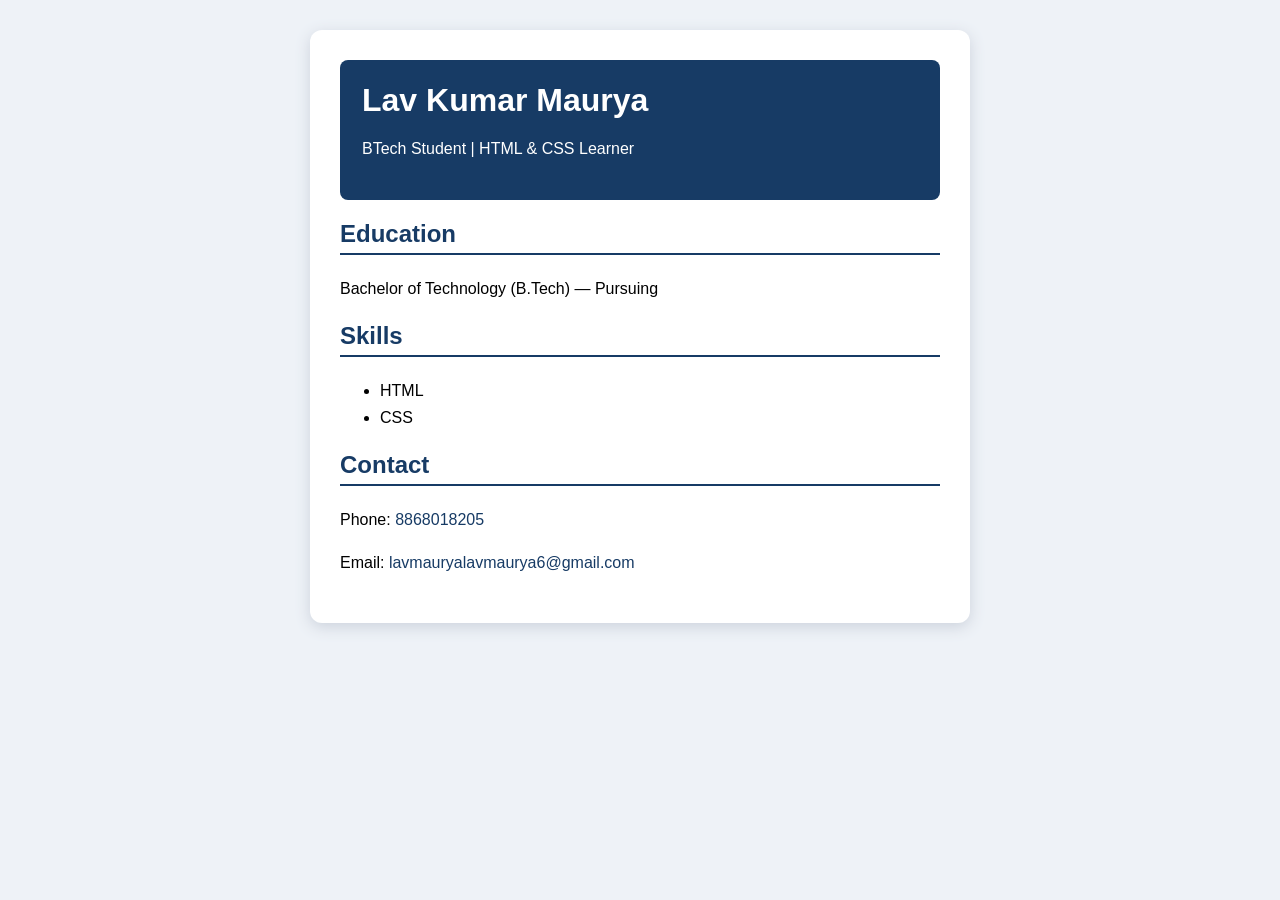
<file: index.html>
<!DOCTYPE html>
<html lang="en">
<head>
    <meta charset="UTF-8">
    <meta name="viewport" content="width=device-width, initial-scale=1.0">
    <title>Lav Kumar Maurya - Resume</title>
    <style>
        body {
            font-family: Arial, sans-serif;
            background: #eef2f7;
            margin: 0;
            padding: 30px;
        }

        .resume {
            max-width: 600px;
            margin: auto;
            background: white;
            padding: 30px;
            border-radius: 12px;
            box-shadow: 0 4px 15px #ccd2dc;
        }

        header {
            background: #173b65;
            color: white;
            padding: 22px;
            border-radius: 8px;
        }

        h1 {
            margin: 0 0 10px;
        }

        h2 {
            color: #173b65;
            border-bottom: 2px solid #173b65;
            padding-bottom: 5px;
        }

        p, li {
            line-height: 1.7;
        }

        a {
            color: #173b65;
            text-decoration: none;
        }
    </style>
</head>
<body>
    <div class="resume">
        <header>
            <h1>Lav Kumar Maurya</h1>
            <p>BTech Student | HTML & CSS Learner</p>
        </header>

        <h2>Education</h2>
        <p>Bachelor of Technology (B.Tech) — Pursuing</p>

        <h2>Skills</h2>
        <ul>
            <li>HTML</li>
            <li>CSS</li>
        </ul>

        <h2>Contact</h2>
        <p>Phone: <a href="tel:8868018205">8868018205</a></p>
        <p>Email: <a href="mailto:lavmauryalavmaurya6@gmail.com">
            lavmauryalavmaurya6@gmail.com
        </a></p>
    </div>
</body>
</html>
</file>
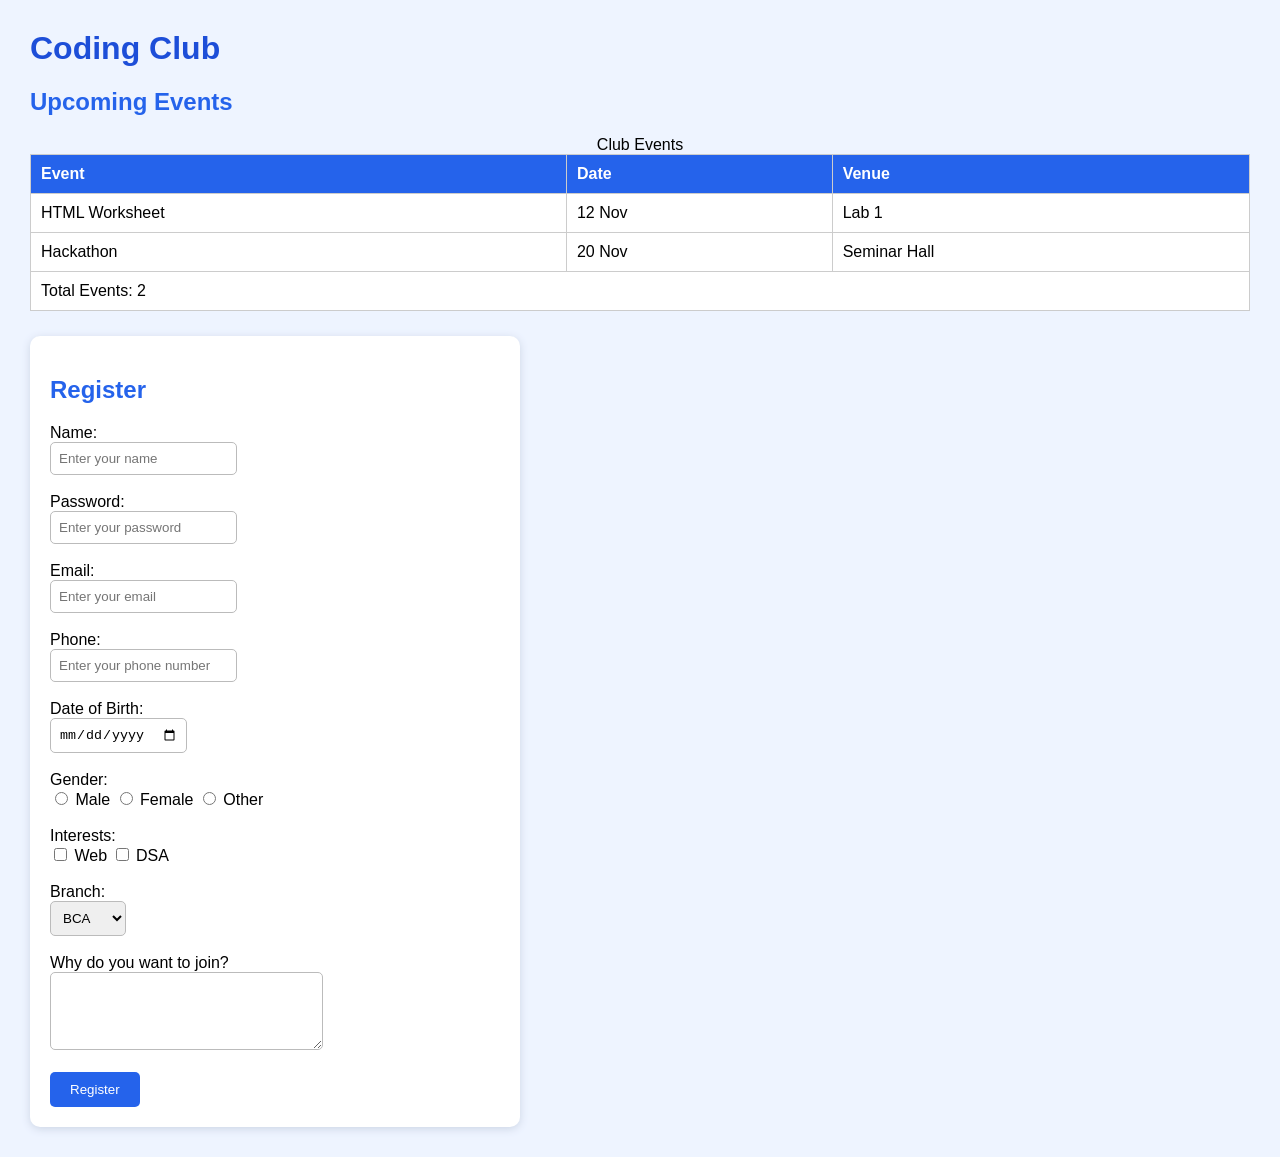
<file: About.html>
<!DOCTYPE html>
<html lang="en">

<head>
    <meta charset="UTF-8">
    <meta name="viewport" content="width=device-width, initial-scale=1.0">
    <title>Coding Club - Register</title>

    <style>
        body {
            font-family: Arial, sans-serif;
            background-color: #eef4ff;
            margin: 30px;
        }

        h1 {
            color: #1d4ed8;
        }

        h2 {
            color: #2563eb;
        }

        table {
            width: 100%;
            border-collapse: collapse;
            background-color: white;
        }

        th {
            background-color: #2563eb;
            color: white;
        }

        th, td {
            border: 1px solid #ccc;
            padding: 10px;
            text-align: left;
        }

        form {
            background-color: white;
            padding: 20px;
            margin-top: 25px;
            border-radius: 10px;
            max-width: 450px;
            box-shadow: 0 2px 8px #ccd5e5;
        }

        input, select, textarea {
            padding: 8px;
            border: 1px solid #bbb;
            border-radius: 5px;
        }

        input[type="submit"] {
            background-color: #2563eb;
            color: white;
            border: none;
            padding: 10px 20px;
            cursor: pointer;
        }

        input[type="submit"]:hover {
            background-color: #1e40af;
        }
    </style>
</head>

<body>

    <h1>Coding Club</h1>

    <h2>Upcoming Events</h2>

    <table>
        <caption>Club Events</caption>

        <tr>
            <th>Event</th>
            <th>Date</th>
            <th>Venue</th>
        </tr>

        <tr>
            <td>HTML Worksheet</td>
            <td>12 Nov</td>
            <td>Lab 1</td>
        </tr>

        <tr>
            <td>Hackathon</td>
            <td>20 Nov</td>
            <td>Seminar Hall</td>
        </tr>

        <tr>
            <td colspan="3">Total Events: 2</td>
        </tr>
    </table>

    <form>
        <h2>Register</h2>

        <label for="name">Name:</label><br>
        <input type="text" id="name"
               placeholder="Enter your name">
        <br><br>

        <label for="password">Password:</label><br>
        <input type="password" id="password"
               placeholder="Enter your password">
        <br><br>

        <label for="email">Email:</label><br>
        <input type="email" id="email"
               placeholder="Enter your email">
        <br><br>

        <label for="phone">Phone:</label><br>
        <input type="tel" id="phone"
               placeholder="Enter your phone number">
        <br><br>

        <label for="dob">Date of Birth:</label><br>
        <input type="date" id="dob" name="DOB">
        <br><br>

        <label>Gender:</label><br>
        <input type="radio" name="gender" value="Male"> Male
        <input type="radio" name="gender" value="Female"> Female
        <input type="radio" name="gender" value="Other"> Other
        <br><br>

        <label>Interests:</label><br>
        <input type="checkbox" name="interest" value="Web"> Web
        <input type="checkbox" name="interest" value="DSA"> DSA
        <br><br>

        <label for="branch">Branch:</label><br>
        <select name="branch" id="branch">
            <option value="BCA">BCA</option>
            <option value="MBA">MBA</option>
            <option value="BTech">BTech</option>
        </select>
        <br><br>

        <label for="reason">Why do you want to join?</label><br>
        <textarea id="reason" name="reason"
                  rows="4" cols="30"></textarea>
        <br><br>

        <input type="submit" value="Register">
    </form>

</body>
</html>
</file>
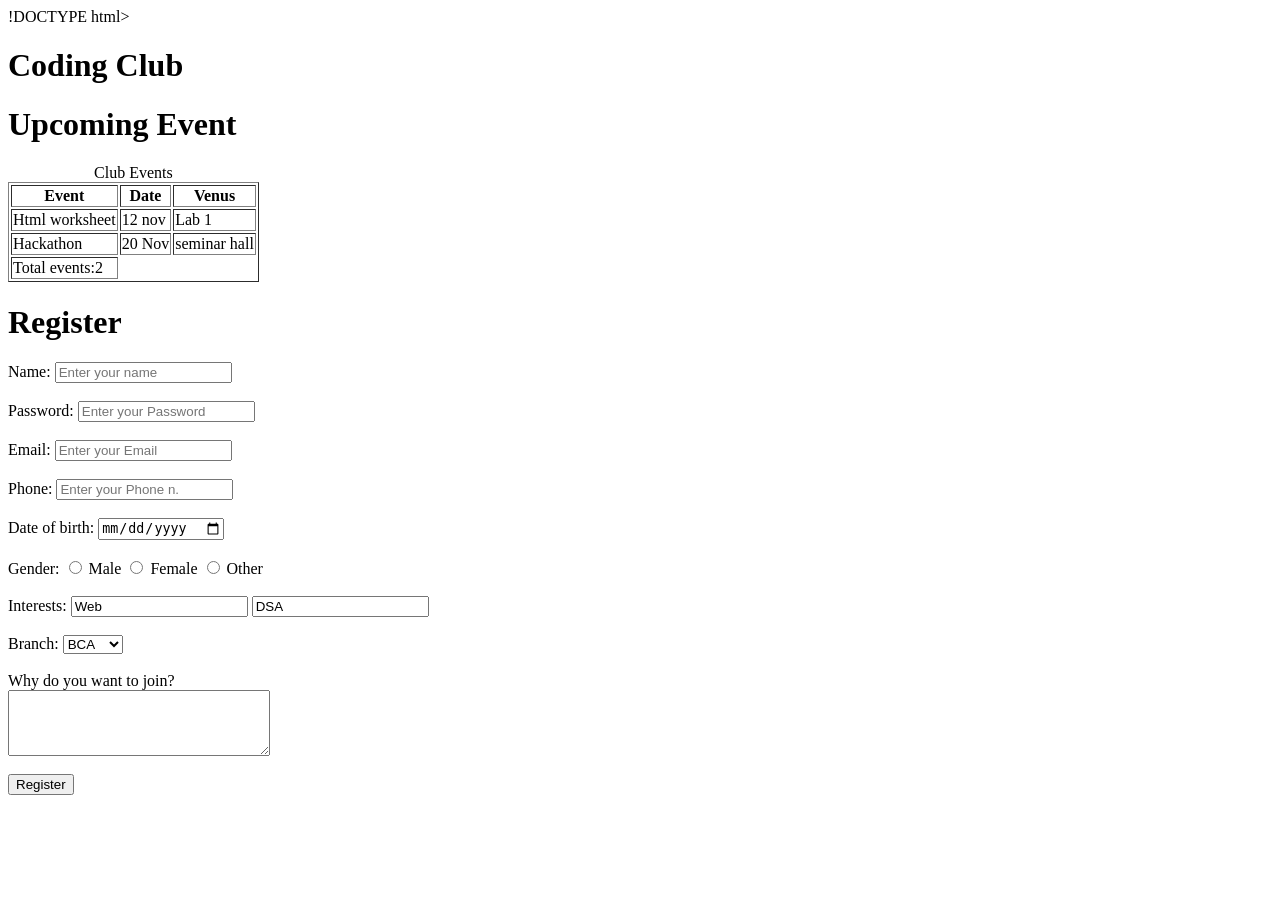
<file: About2.html>
!DOCTYPE html>
<html lang="en">

<head>
    <meta charset="UTF-8">
    <meta name="viewport" content="width=, initial-scale=1.0">
    <title>Coding-Club - Register</title>
</head>

<body>

    <h1>Coding Club</h1>


    <h1> Upcoming Event</h1>
    <table border="1">
        <caption>Club Events</caption>

        <thead>
            <tr>
                <th>Event</th>
                <th>Date</th>
                <th>Venus</th>

            </tr>
            <tr>
                <td>Html worksheet</td>
                <td>12 nov</td>
                <td>Lab 1</td>
            </tr>
            <td>Hackathon</td>
            <td>20 Nov</td>
            <td>seminar hall</td>
            <tr>
                <td>Total events:2</td>
            </tr>

</thead>

    </table>

</body>
<form>
    <h1>Register</h1>
    <label for="Name">Name:</label>
    <input type="text" id="Name" placeholder="Enter your name" <br>
    <br>
    <br>
    <label for="Password">Password:</label>
    <input type="text" id="Password" placeholder="Enter your Password" </form>
    <br>
    <br>
    <lable for="Email">Email:</lable>
    <input type="text" id="Email" placeholder="Enter your Email" <br>
    <br>
    <br>
    <lable for="Phone n.">Phone:</lable>
    <input type="text" id="Phone n." placeholder="Enter your Phone n." <br>
    <br>
    <br>
    <lable>Date of birth:</lable>
    <input type="Date" name="DOB">
    <br>
    <br>
    <lable>Gender:</lable>
    <input type="radio" name="gender" value="Male"> Male
    <input type="radio" name="gender" value="Female"> Female
    <input type="radio" name="gender" value="other"> Other
    <br>
    <br>
    <lable>Interests:</lable>
    <input type="text" name="interest" value="Web"> 
    <input type="text" name="interest" value="DSA"> 
    <br>
    <br>

    <lable>Branch:</lable>
    <select name="branch">
        <option value="BCA">BCA</option>
        <option value="MBA">MBA</option>
        <option value="BTech">BTech</option>
    </select>
    <br>
    <br>
    <lable>Why do you want to join?</lable><br>
    <textarea name="reason" rows="4" cols="30"></textarea>
    <br>
    <br> 
    <input type="submit" value="Register">
    
    
    
    </body>

</html>
</file>
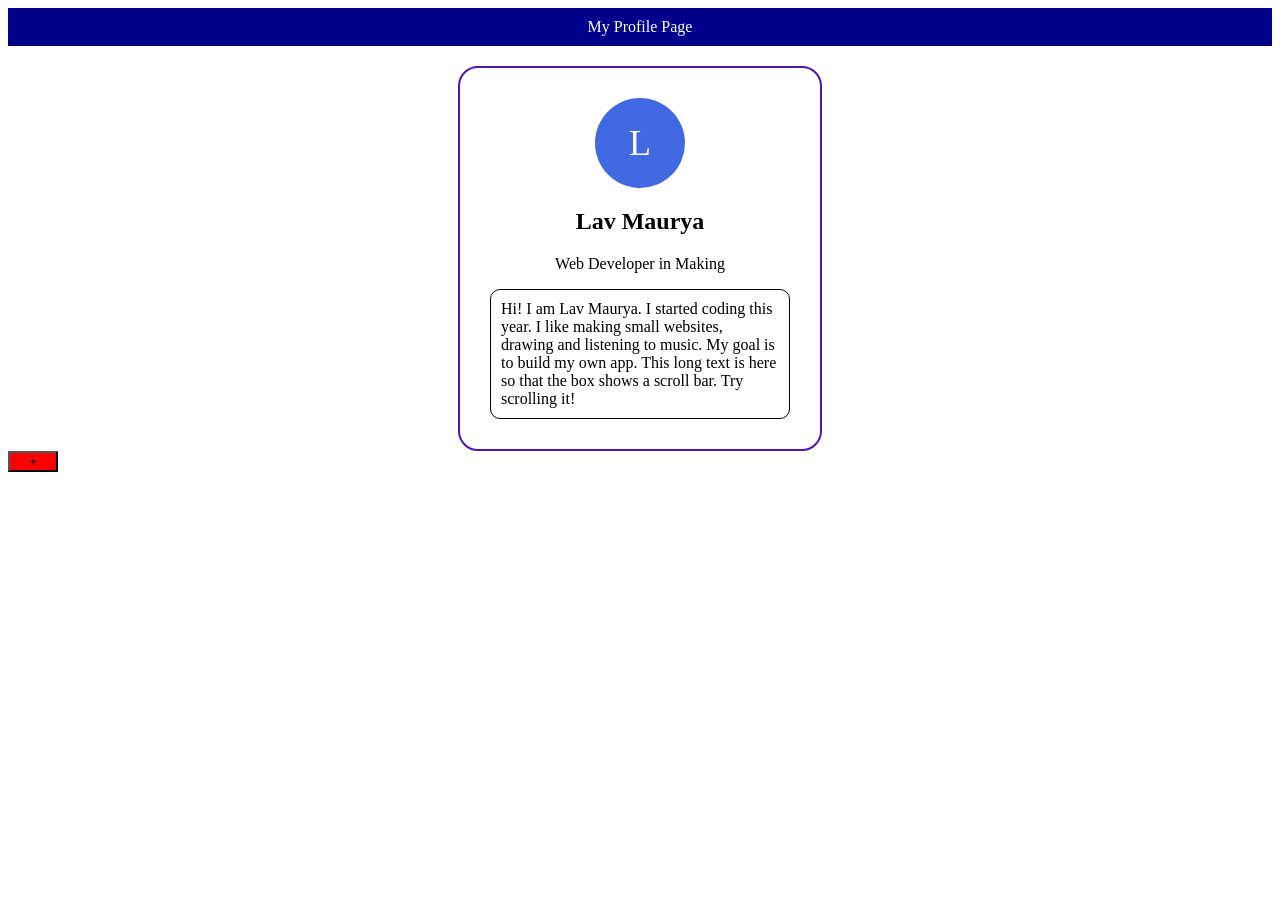
<file: Intro.html>
<!DOCTYPE html>
<html lang="en">
<head>
    <meta charset="UTF-8">
    <meta name="viewport" content="width=device-width, initial-scale=1.0">
    <title>Document</title>
    <link rel="stylesheet" href="index.css">
</head>
<body>
    <header>My Profile Page</header>
    <div class="card">
        <div class="avatar">L</div>
        <h2>Lav Maurya</h2>
        <p>Web Developer in Making</p>
        <div class="bio">
            Hi! I am Lav Maurya. I started coding this year. I like making small websites,
            drawing and listening to music. My goal is to build my own app. This long
            text is here so that the box shows a scroll bar. Try scrolling it!
            
        </div>
    </div>
    <button class="fab">+</button>
</body>
</html>
</file>
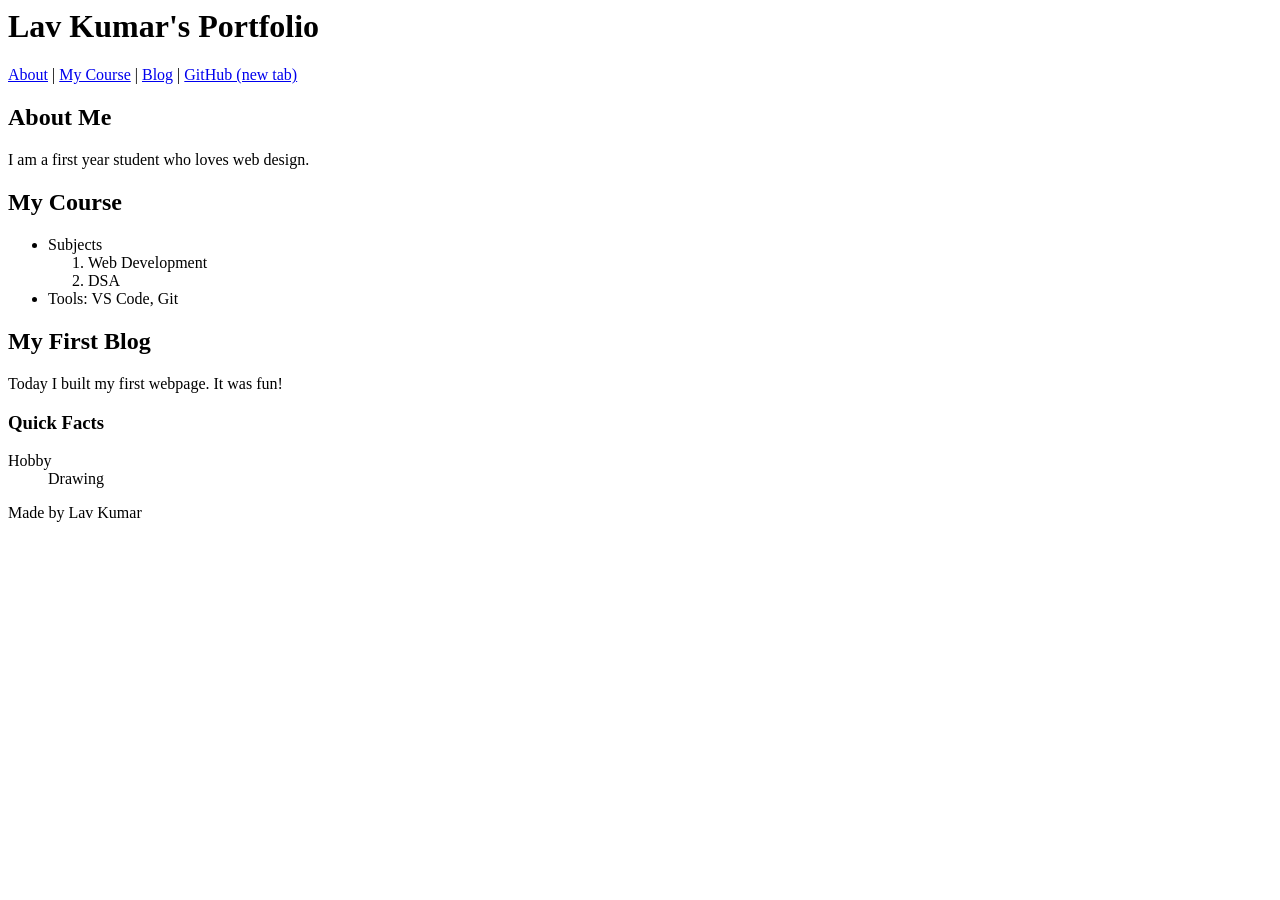
<file: Portfolio.html>
<body>
    <header>
        <h1>Lav Kumar's Portfolio</h1>
        <nav>
            <a href="#about">About</a> |
            <a href="#course">My Course</a> |
            <a href="#blog">Blog</a> |
            <a href="https://github.com" target="_blank">GitHub (new tab)</a>
        </nav>
    </header>
    <main>
        <section id="about">
            <h2>About Me</h2>
            <!-- Put your photo in an "img" folder. alt is a must! -->
          
            <p>I am a first year student who loves web design.</p>
        </section>
        <section id="course">
            <h2>My Course</h2>
            <ul>
                <li>Subjects
                    <ol>
                        <li>Web Development</li>
                        <li>DSA</li>
                    </ol>
                </li>
                <li>Tools: VS Code, Git</li>
            </ul>
        </section>
        <article id="blog">
            <h2>My First Blog</h2>
            <p>Today I built my first webpage. It was fun!</p>
        </article>
    </main>
    <aside>
        <h3>Quick Facts</h3>
        <dl>
            <dt>Hobby</dt>
            <dd>Drawing</dd>
        </dl>
    </aside>
    <footer>
        <p>Made by Lav Kumar</p>
    </footer>
</body>
</file>
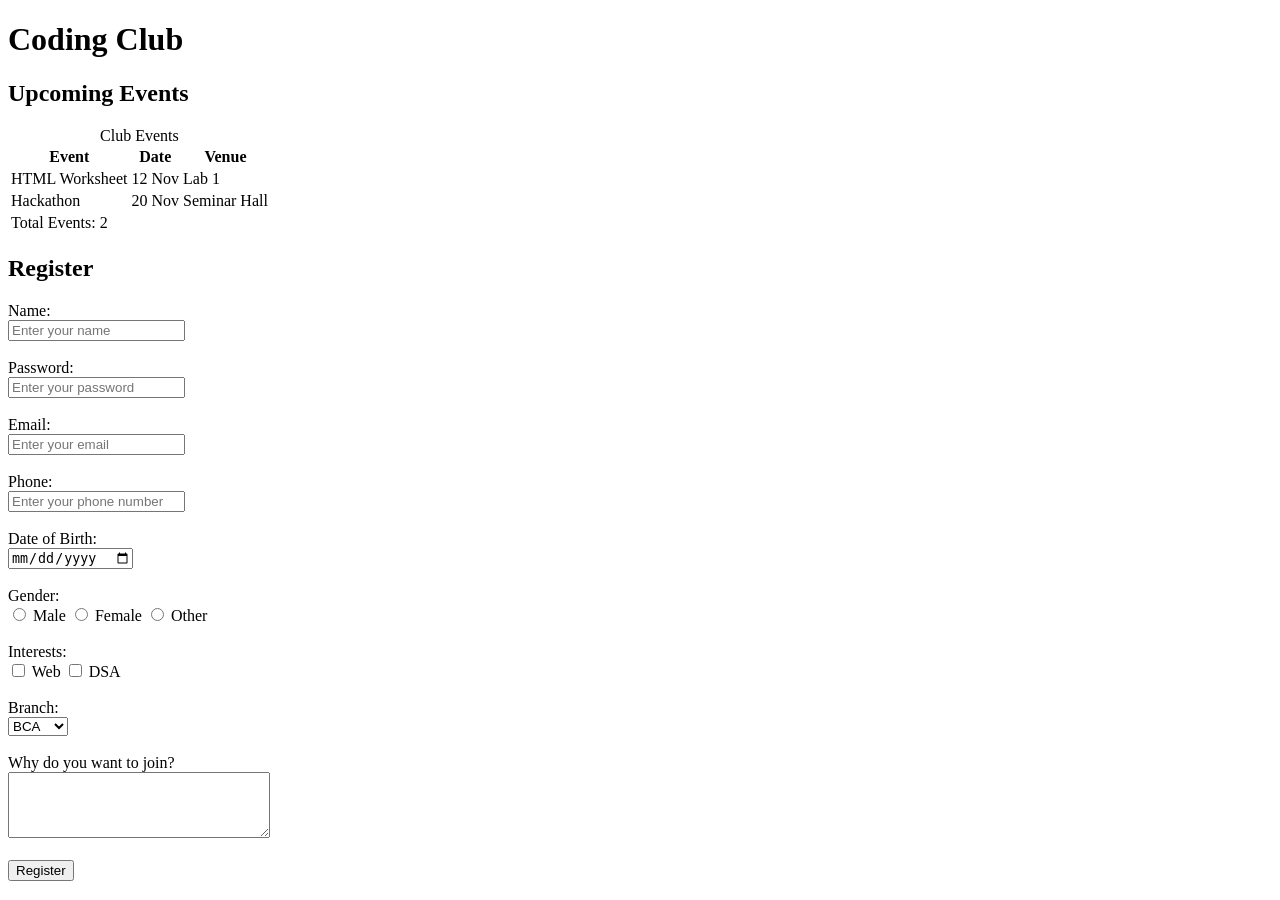
<file: Register.html>
<!DOCTYPE html>
<html lang="en">

<head>
    <meta charset="UTF-8">
    <meta name="viewport" content="width=device-width, initial-scale=1.0">
    <title>Coding Club - Register</title></head>

<body>

    <h1>Coding Club</h1>

    <h2>Upcoming Events</h2>

    <table>
        <caption>Club Events</caption>

        <tr>
            <th>Event</th>
            <th>Date</th>
            <th>Venue</th>
        </tr>

        <tr>
            <td>HTML Worksheet</td>
            <td>12 Nov</td>
            <td>Lab 1</td>
        </tr>

        <tr>
            <td>Hackathon</td>
            <td>20 Nov</td>
            <td>Seminar Hall</td>
        </tr>

        <tr>
            <td colspan="3">Total Events: 2</td>
        </tr>
    </table>

    <form>
        <h2>Register</h2>

        <label for="name">Name:</label><br>
        <input type="text" id="name"
               placeholder="Enter your name">
        <br><br>

        <label for="password">Password:</label><br>
        <input type="password" id="password"
               placeholder="Enter your password">
        <br><br>

        <label for="email">Email:</label><br>
        <input type="email" id="email"
               placeholder="Enter your email">
        <br><br>

        <label for="phone">Phone:</label><br>
        <input type="tel" id="phone"
               placeholder="Enter your phone number">
        <br><br>

        <label for="dob">Date of Birth:</label><br>
        <input type="date" id="dob" name="DOB">
        <br><br>

        <label>Gender:</label><br>
        <input type="radio" name="gender" value="Male"> Male
        <input type="radio" name="gender" value="Female"> Female
        <input type="radio" name="gender" value="Other"> Other
        <br><br>

        <label>Interests:</label><br>
        <input type="checkbox" name="interest" value="Web"> Web
        <input type="checkbox" name="interest" value="DSA"> DSA
        <br><br>

        <label for="branch">Branch:</label><br>
        <select name="branch" id="branch">
            <option value="BCA">BCA</option>
            <option value="MBA">MBA</option>
            <option value="BTech">BTech</option>
        </select>
        <br><br>

        <label for="reason">Why do you want to join?</label><br>
        <textarea id="reason" name="reason"
                  rows="4" cols="30"></textarea>
        <br><br>

        <input type="submit" value="Register">
    </form>

</body>
</html>
</file>
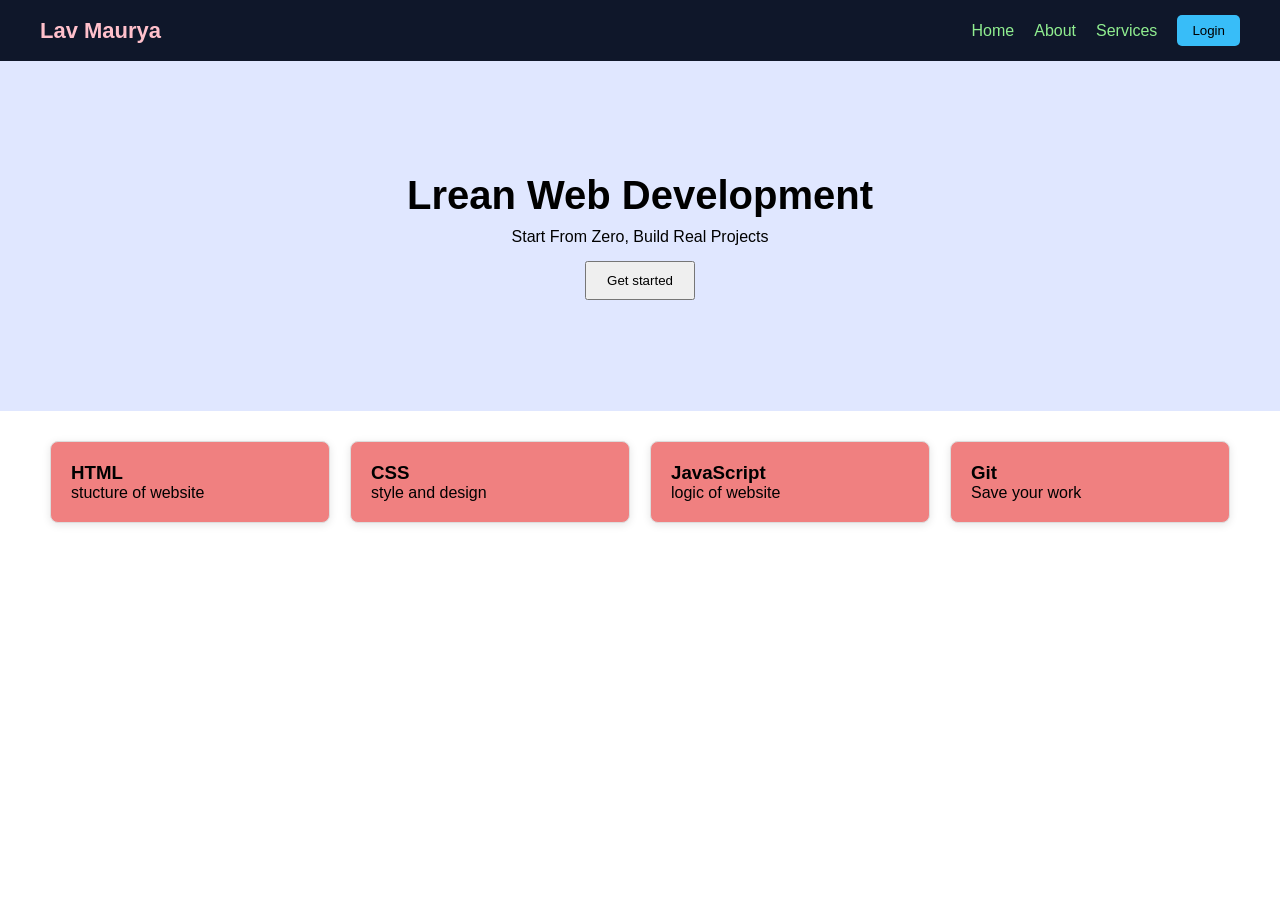
<file: webpage.html>
<!DOCTYPE html>
<html>
<head>
<meta name="viewport" content="width=device-width, initial-scale=1.0">
<title>Week 7 Landing Page</title>
<style>
* { margin:0; padding:0; box-sizing:border-box; font-family: sans-serif; }

/* 7.1 NAVBAR */
.navbar {
  display: flex;
  justify-content: space-between;
  align-items: center;
  padding: 15px 40px;
  background: #0f172a;
  color: pink;
}
.logo { font-weight: bold; font-size: 22px; }
.menu {
  display: flex;
  gap: 20px;
  align-items: center;
}
.menu a { color: lightgreen; text-decoration: none; }
.menu button { padding: 8px 15px; background: #38bdf8; border: none; border-radius: 5px; cursor: pointer; }

/* 7.2 BANNER - centered with flexbox */
.banner {
  display: flex;
  flex-direction: column;
  justify-content: center;
  align-items: center;
  height: 350px;
  background: #e0e7ff;
  text-align: center;
}
.banner h1 { font-size: 40px; margin-bottom: 10px; }
.banner p { margin-bottom: 15px; }

/* 7.3 CARDS */
.cards {
  display: flex;
  flex-wrap: wrap;
  gap: 20px;
  padding: 30px;
  justify-content: center;
}
.card {
  flex: 1 1 200px;
  max-width: 280px;
  border: 1px solid #ddd;
  padding: 20px;
  border-radius: 8px;
  background: lightcoral;
  box-shadow: 0 2px 8px rgba(0,0,0,0.1);
}
</style>
</head>
<body>

<!-- Navbar + Banner together like landing page - 7.4 -->
<nav class="navbar">
  <div class="logo">Lav Maurya</div>
  <div class="menu">
    <a href="#">Home</a>
    <a href="#">About</a>
    <a href="#">Services</a>
    <button>Login</button>
  </div>
</nav>

<div class="banner">
  <h1>Lrean Web Development</h1>
  <p>Start From Zero, Build Real Projects</p>
  <button style="padding:10px 20px;">Get started</button>
</div>

<div class="cards">
  <div class="card"><h3>HTML</h3><p>stucture of website</p></div>
  <div class="card"><h3>CSS</h3><p>style and design</p></div>
  <div class="card"><h3>JavaScript</h3><p>logic of website</p></div>
  <div class="card"><h3>Git</h3><p>Save your work</p></div>
</div>

</body>
</html>
</file>
<file: index.css>
header{
  position:sticky;
  background:darkblue;
  color:white;
  text-align: center;
  padding:10px;
  z-index: 10;
}
.avatar{
  width:90px;
  height:90px;
  border-radius: 50%;
  font-size:36px;
  margin:0 auto 10px;
  line-height: 90px;
  color:white;
  background:royalblue;
  text-align: center;
}
p,h2{
  text-align: center;
}
.card{
  border:2px solid rgb(76, 23, 176);
  border-radius: 20px;
  background: white ;
  margin:auto;
  width:300px;
  padding:30px;
  margin-top: 20px;;
  

}
body{
  background: light blue;
}
.bio{
  border:1px solid black;
  border-radius: 10px;
  padding: 10px;

}
.fab{
    width:50px;
    hight:50px ;
    background-color: red
</file>
